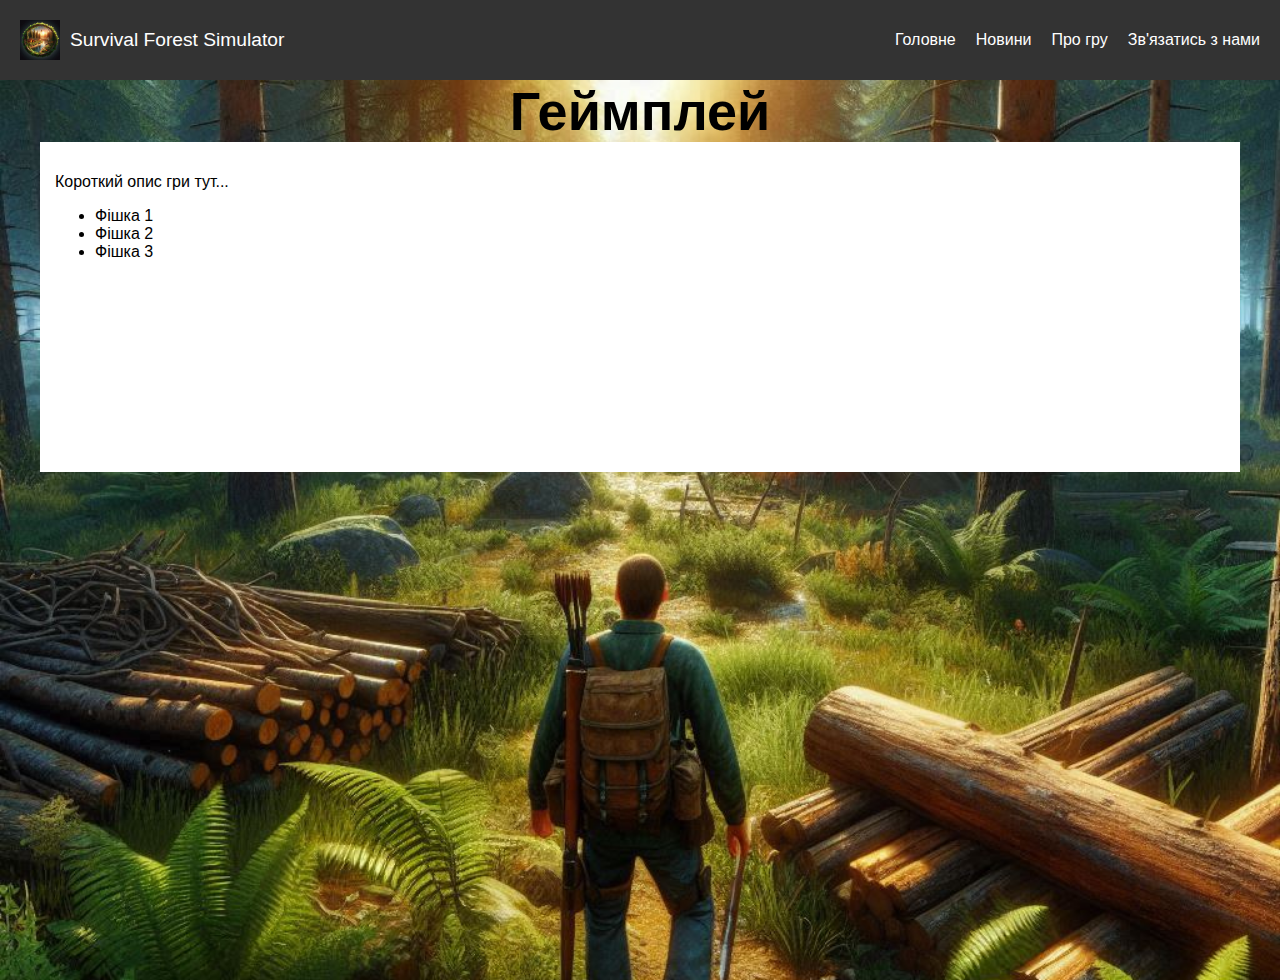
<file: html/aboutGame.html>
<html lang="en">

<head>
    <meta charset="UTF-8">
    <meta name="viewport" content="width=device-width, initial-scale=1.0">
    <link rel="stylesheet" href="/css/aboutGame.css">
    <title>Document</title>
</head>

<body>
    <header class="header">
        <div class="logo">
            <img src="/images/_e48bf6c5-82e2-49e8-bc6f-6b99d3a4b3a0.jpg" alt="Логотип сайта">
            <span class="site-name">Survival Forest Simulator</span>
        </div>
        <nav class="menu">
            <ul class="menu-list">
                <li><a href="index.html">Головне</a></li>
                <li><a href="news.html">Новини</a></li>
                <li><a href="aboutGame.html">Про гру</a></li>
                <li><a href="#">Зв'язатись з нами</a></li>
            </ul>
        </nav>
        <button class="burger-menu">
            <span class="burger-icon"></span>
        </button>
    </header>
    <div class="main-banner" style="background-image: url('/images/_131c44d6-9494-4a69-ac0e-5ad73a51a09e.jpg');">
        <h1>Геймплей</h1>
        <div class="gameplay-container">
            <div class="main-block">
                <div class="description">
                    <p>Короткий опис гри тут...</p>
                    <ul>
                        <li>Фішка 1</li>
                        <li>Фішка 2</li>
                        <li>Фішка 3</li>
                    </ul>
                </div>
                <div class="video">
                    <iframe width="560" height="315" src="https://www.youtube.com/embed/AjWfY7SnMBI?si=idPJLUd-0MUXc4Ud"
                        title="YouTube video player" frameborder="0"
                        allow="accelerometer; autoplay; clipboard-write; encrypted-media; gyroscope; picture-in-picture; web-share"
                        referrerpolicy="strict-origin-when-cross-origin" allowfullscreen></iframe>
                </div>
            </div>
        </div>
    </div>

    <script src="/scripts/script.js"></script>
</body>

</html>
</file>
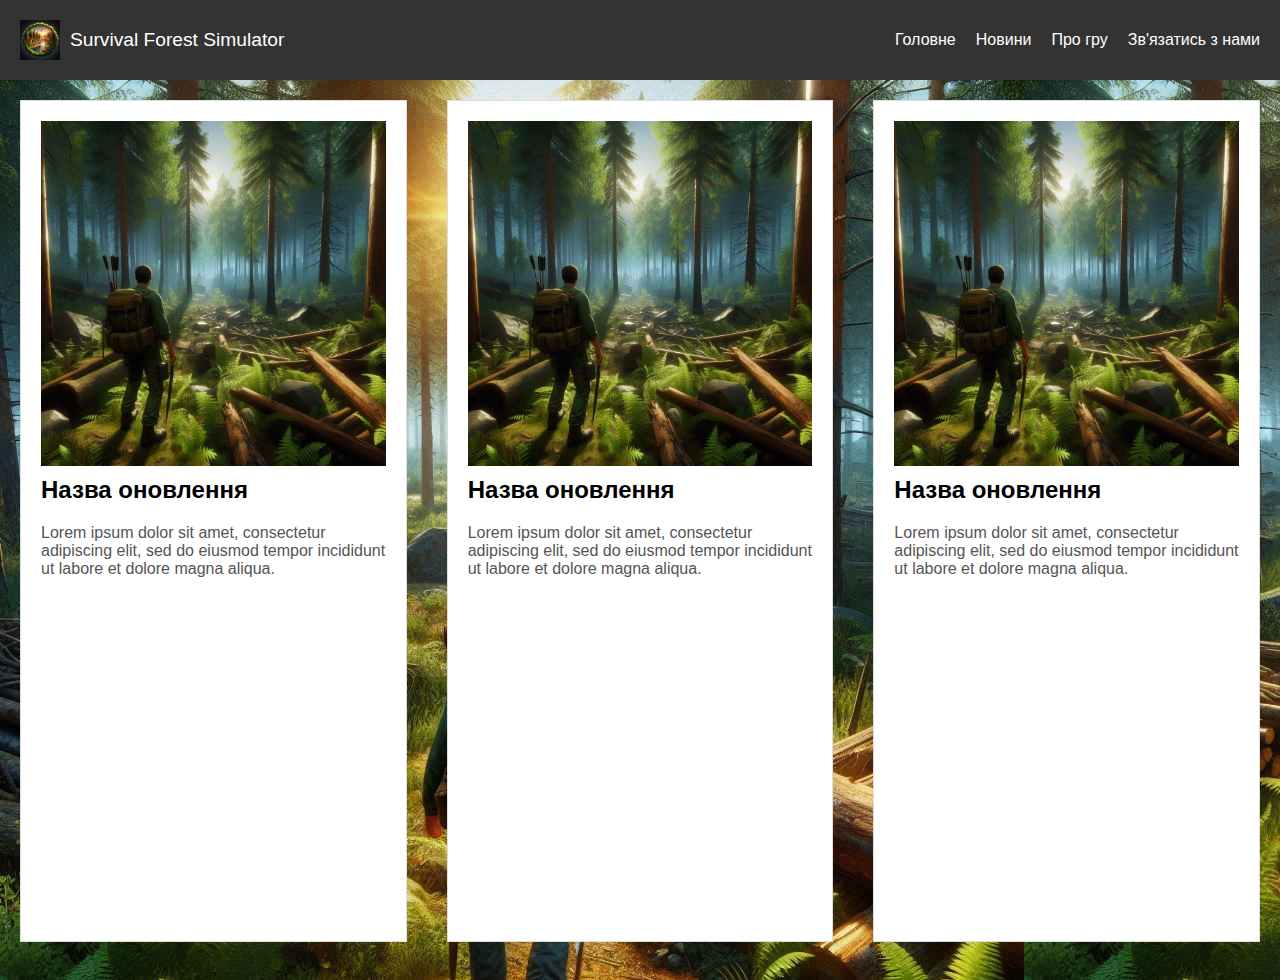
<file: html/news.html>
<html lang="en">

<head>
    <meta charset="UTF-8">
    <meta name="viewport" content="width=device-width, initial-scale=1.0">
    <title>Document</title>
    <link rel="stylesheet" href="/css/news.css">
</head>

<body>
    <header class="header">
        <div class="logo">
            <img src="/images/_e48bf6c5-82e2-49e8-bc6f-6b99d3a4b3a0.jpg" alt="Логотип сайта">
            <span class="site-name">Survival Forest Simulator</span>
        </div>
        <nav class="menu">
            <ul class="menu-list">
                <li><a href="index.html">Головне</a></li>
                <li><a href="news.html">Новини</a></li>
                <li><a href="aboutGame.html">Про гру</a></li>
                <li><a href="#">Зв'язатись з нами</a></li>
            </ul>
        </nav>
        <button class="burger-menu">
            <span class="burger-icon"></span>
        </button>
    </header>
    <div class="main_div" style="background-image: url('/images/_131c44d6-9494-4a69-ac0e-5ad73a51a09e.jpg');">
        <section class="game-update">
            <img src="/images/_a5c14a14-90d9-4d9e-aeeb-1eb531834f9c.jpg" alt="Update 1">
            <h2>Назва оновлення</h2>
            <p>Lorem ipsum dolor sit amet, consectetur adipiscing elit, sed do eiusmod tempor incididunt ut labore et
                dolore
                magna aliqua.</p>
        </section>
        <section class="game-update">
            <img src="/images/_a5c14a14-90d9-4d9e-aeeb-1eb531834f9c.jpg" alt="Update 2">
            <h2>Назва оновлення</h2>
            <p>Lorem ipsum dolor sit amet, consectetur adipiscing elit, sed do eiusmod tempor incididunt ut labore et
                dolore
                magna aliqua.</p>
        </section>
        <section class="game-update">
            <img src="/images/_a5c14a14-90d9-4d9e-aeeb-1eb531834f9c.jpg" alt="Update 3">
            <h2>Назва оновлення</h2>
            <p>Lorem ipsum dolor sit amet, consectetur adipiscing elit, sed do eiusmod tempor incididunt ut labore et
                dolore
                magna aliqua.</p>
        </section>
    </div>
    <script src="/scripts/script.js"></script>
</body>

</html>
</file>
<file: css/aboutGame.css>
@charset "UTF-8";
body {
  margin: 0;
  font-family: Arial, sans-serif;
}

/* Шапка сайта */
.header {
  display: flex;
  justify-content: space-between;
  align-items: center;
  padding: 20px;
  background-color: #333;
  color: #fff;
}

/* Логотип и название сайта */
.logo {
  display: flex;
  align-items: center;
}

.logo img {
  width: 40px;
  /* Размер иконки сайта */
  margin-right: 10px;
}

.site-name {
  font-size: 1.2rem;
}

/* Меню */
.menu-list {
  list-style-type: none;
  margin: 0;
  padding: 0;
  display: flex;
}

.menu-list li {
  margin-right: 20px;
}

.menu-list li:last-child {
  margin-right: 0;
}

.menu-list li a {
  color: #fff;
  text-decoration: none;
}

/* Бургер меню */
.burger-menu {
  display: none;
  background: none;
  border: none;
  cursor: pointer;
}

.burger-icon {
  display: block;
  width: 25px;
  height: 3px;
  background-color: #fff;
  position: relative;
}

.burger-icon::before,
.burger-icon::after {
  content: "";
  display: block;
  width: 100%;
  height: 100%;
  background-color: #fff;
  position: absolute;
  transition: transform 0.3s ease;
}

.burger-icon::before {
  top: -8px;
}

.burger-icon::after {
  bottom: -8px;
}

/* Медиа-запрос для бургер меню */
@media screen and (max-width: 1200px) {
  .menu-list {
    display: none;
  }
  .burger-menu {
    display: block;
  }
}
/* Стиль для активного меню */
.menu-list.is-active {
  display: flex;
  flex-direction: column;
  position: absolute;
  top: 60px;
  /* Відрегулюйте відповідно до вашої шапки */
  background-color: #333;
  width: 100%;
  /* Повна ширина на малих екранах */
  padding: 10px 0;
}

.menu-list.is-active li {
  margin: 10px 20px;
}

.gameplay-container {
  width: 100%;
  max-width: 1200px;
  margin: auto;
}

h1 {
  text-align: center;
  font-size: 54px;
  margin: 0px;
}

.description,
.video {
  width: 100%;
  padding: 15px;
}

.video iframe {
  width: 100%;
  height: 300px;
  /* Приклад висоти, можна налаштовувати */
}

/* Адаптація для екранів шириною менше 1200px */
@media (max-width: 1200px) {
  .description,
  .video {
    padding: 10px;
  }
  .video iframe {
    height: auto;
    /* Зменшуємо висоту іфрейму для кращого відображення */
  }
  h1 {
    font-size: 20px;
    /* Зменшуємо розмір шрифту для заголовка */
  }
}
.main-block {
  display: flex;
  background-color: #fff;
}

.main-banner {
  width: 100%;
  height: 100%;
  /* Висота може змінюватися в залежності від вашого дизайну */
  background-size: cover;
  background-position: center;
}/*# sourceMappingURL=aboutGame.css.map */
</file>
<file: css/news.css>
@charset "UTF-8";
body {
  margin: 0;
  font-family: Arial, sans-serif;
}

/* Шапка сайта */
.header {
  display: flex;
  justify-content: space-between;
  align-items: center;
  padding: 20px;
  background-color: #333;
  color: #fff;
}

/* Логотип и название сайта */
.logo {
  display: flex;
  align-items: center;
}

.logo img {
  width: 40px;
  /* Размер иконки сайта */
  margin-right: 10px;
}

.site-name {
  font-size: 1.2rem;
}

/* Меню */
.menu-list {
  list-style-type: none;
  margin: 0;
  padding: 0;
  display: flex;
}

.menu-list li {
  margin-right: 20px;
}

.menu-list li:last-child {
  margin-right: 0;
}

.menu-list li a {
  color: #fff;
  text-decoration: none;
}

/* Бургер меню */
.burger-menu {
  display: none;
  background: none;
  border: none;
  cursor: pointer;
}

.burger-icon {
  display: block;
  width: 25px;
  height: 3px;
  background-color: #fff;
  position: relative;
}

.burger-icon::before,
.burger-icon::after {
  content: "";
  display: block;
  width: 100%;
  height: 100%;
  background-color: #fff;
  position: absolute;
  transition: transform 0.3s ease;
}

.burger-icon::before {
  top: -8px;
}

.burger-icon::after {
  bottom: -8px;
}

/* Медиа-запрос для бургер меню */
@media screen and (max-width: 1200px) {
  .menu-list {
    display: none;
  }
  .burger-menu {
    display: block;
  }
}
/* Стиль для активного меню */
.menu-list.is-active {
  display: flex;
  flex-direction: column;
  position: absolute;
  top: 60px;
  /* Відрегулюйте відповідно до вашої шапки */
  background-color: #333;
  width: 100%;
  /* Повна ширина на малих екранах */
  padding: 10px 0;
}

.menu-list.is-active li {
  margin: 10px 20px;
}

section.game-update {
  border: 1px solid #ddd;
  padding: 20px;
  margin: 20px;
  background-color: #fff;
  max-height: 800px;
}

section.game-update img {
  max-width: 100%;
  height: auto;
}

h2 {
  font-size: 1.5rem;
  margin-top: 10px;
}

p {
  font-size: 1rem;
  color: #555;
}

.main_div {
  display: flex;
  height: 100%;
}

@media (max-width: 576px) {
  .main_div {
    display: block;
  }
  body {
    background-image: url("/images/_131c44d6-9494-4a69-ac0e-5ad73a51a09e.jpg");
  }
}/*# sourceMappingURL=news.css.map */
</file>
